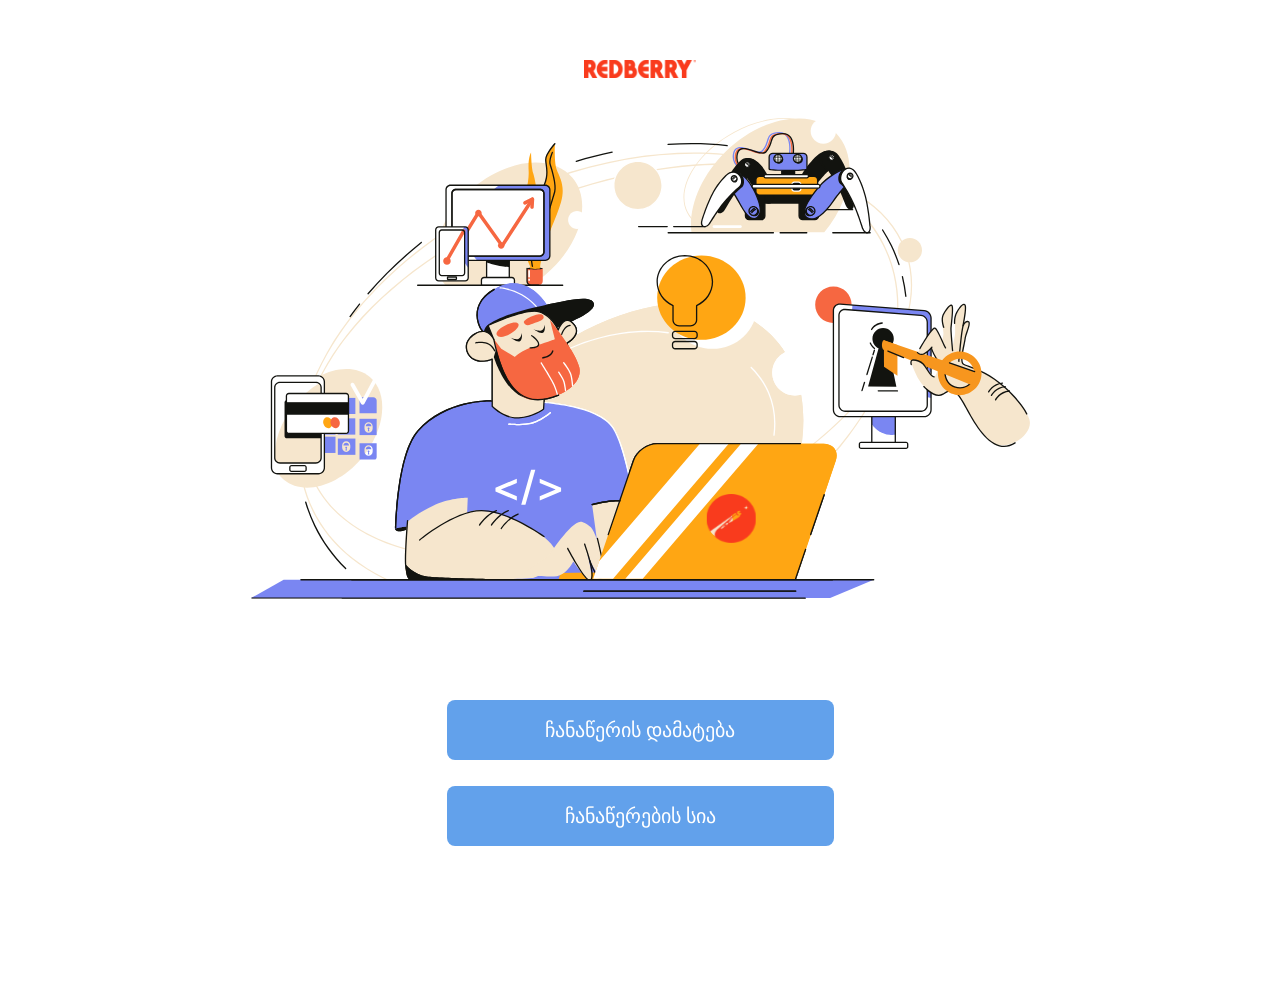
<file: index.html>
<!DOCTYPE html>
<html lang="en">
<head>
    <meta charset="UTF-8">
    <meta http-equiv="X-UA-Compatible" content="IE=edge">
    <meta name="viewport" content="width=device-width, initial-scale=1.0">
    <title>Landing</title>
    <link rel="stylesheet" href="landing.css">
    <link rel="stylesheet" href="common.css">
</head>
<body>
    <div class="center">
        <img src="./images/LOGO-02 1.svg" id="main-logo">
        <img src="./images/Group 1.svg" id="illustration">

        <div class="center">
            <button type="button" id="add-note">ჩანაწერის დამატება</button>
            <button type="button" id="see-notes">ჩანაწერების სია</button>
        </div>
    </div>

<script src="landing.js">
    </script>
</body>
</html>
</file>
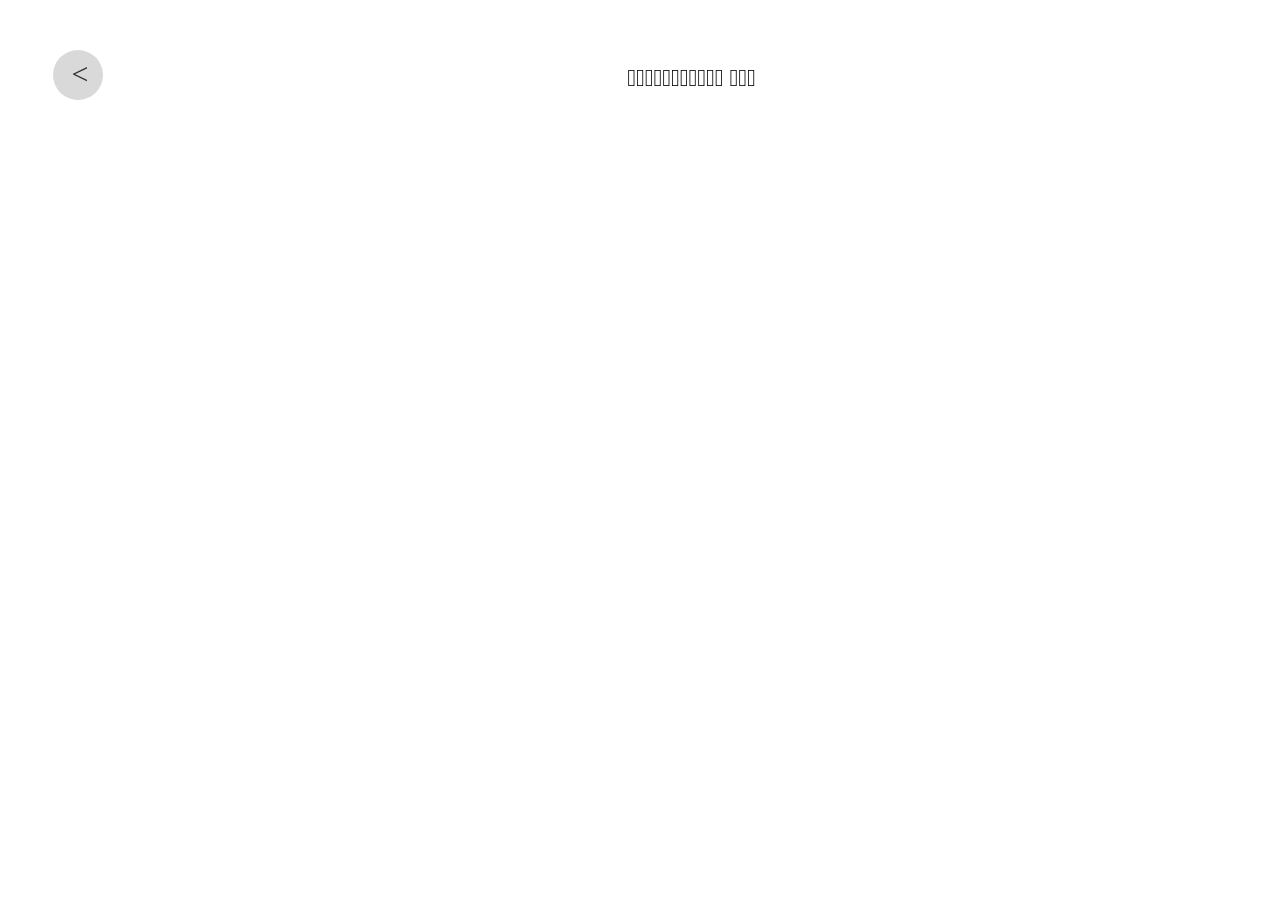
<file: get-laptops.html>
<!DOCTYPE html>
<html lang="en">
<head>
    <meta charset="UTF-8">
    <meta http-equiv="X-UA-Compatible" content="IE=edge">
    <meta name="viewport" content="width=device-width, initial-scale=1.0">
    <title>ჩანაწერების სია</title>
    <link rel="stylesheet" href="get-laptops.css">
    <link rel="stylesheet" href="common.css">
    <link rel="stylesheet" href="media.css">
</head>
<body>
    <div class="title-container">
        <button class="back-button"><p>&#60</p></button>
        <h3>ჩანაწერების სია</h3>
    </div>

    <div class="laptop-container">

    </div>

    <script src="./get-laptops.js"></script>
</body>
</html>
</file>
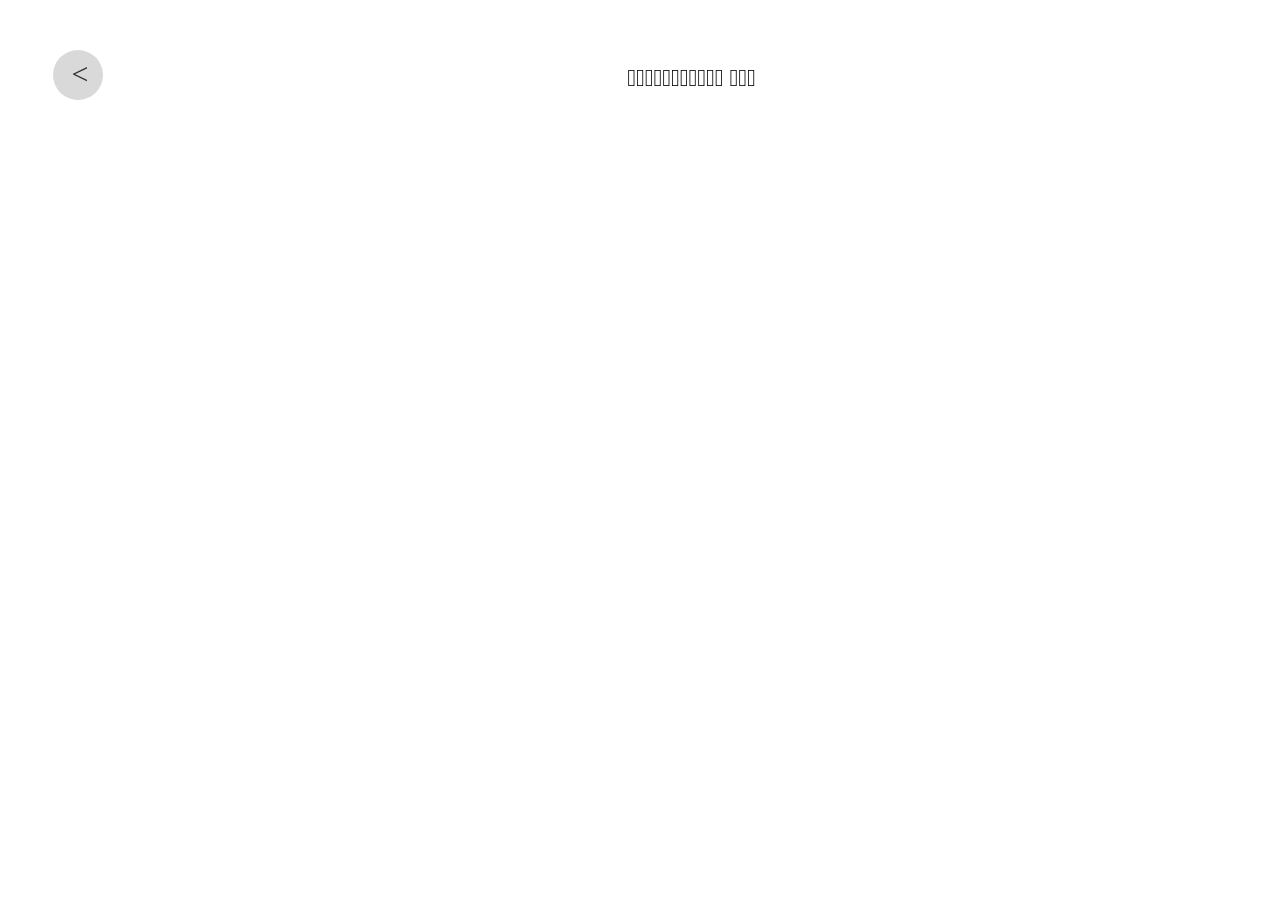
<file: get-all-laptops/get-laptops.html>
<!DOCTYPE html>
<html lang="en">
<head>
    <meta charset="UTF-8">
    <meta http-equiv="X-UA-Compatible" content="IE=edge">
    <meta name="viewport" content="width=device-width, initial-scale=1.0">
    <title>ჩანაწერების სია</title>
    <link rel="stylesheet" href="get-laptops.css">
    <link rel="stylesheet" href="../common.css">
    <link rel="stylesheet" href="../media.css">
</head>
<body>
    <div class="title-container">
        <button class="back-button"><p>&#60</p></button>
        <h3>ჩანაწერების სია</h3>
    </div>

    <div class="laptop-container">

    </div>

    <script src="./get-laptops.js"></script>
</body>
</html>
</file>
<file: landing.css>
.center {
    margin: 60px auto;
    display: flex;
    flex-direction: column;
    align-items: center;
    width: 781px;
}

.center button {
    margin-bottom: 26px;
}

#illustration {
    width: 781px;
    height: 482px;
    margin: 40px;
}
</file>
<file: common.css>
* {
  margin: 0;
  padding: 0;
  box-sizing: border-box;
}

@font-face {
  font-family: HelveticaNeue;
  font-weight: normal;
  src: url(./fonts/HelveticaNeue.ttc);
}


@font-face {
  font-family: HelveticaNeue;
  font-weight: bold;
  src: url(./fonts/HelveticaNeue.ttc);
}
 
:root {
  font-family: HelveticaNeue;
}
/* @font-face {
  font-family: myfont;
  font-weight: normal;
  src: url('that-font-I-like-Regular.woff') format('WOFF');
}

@font-face {
  font-family: myfont;
  font-weight: bold;
  src: url('that-font-I-like-Regular.woff') format('WOFF');
} */


.uppercase {
  font-family: HelveticaNeue;
  font-variant-caps: all-small-caps;
  font-size: 24px;
}

.lowercase {
  font-family: HelveticaNeue;
}

body {
  font-family: HelveticaNeue;
  font-variant-caps: all-small-caps;
  font-size: 24px;
}

button {
  width: 387px;
  border-radius: 8px;
  padding: 18px 60px;
  background-color: #62A1EB;
  color: #FFFF;
  line-height: 24px;
  font-size: 20px;
  display: flex;
  justify-content: center;
  border: none;
  cursor: pointer;
  font-family: 'Helvetica Neue';
  font-style: normal;
  font-weight: 500;
 
}

button:hover {
  background-color: #317AD0;
}

button:focus {
  background-color: #1A5DAB;
}

input, input:valid {
  height: 60px;
  border-radius: 8px;
  border: 1.8px solid #8AC0E2;
  color: rgba(0, 0, 0, 0.6);
  line-height: 21px;
  font-size: 16px;
  font-weight: 400;
  font-family: 'Helvetica Neue';
  font-style: normal;
  outline: none;
}

input:focus-within {
  background: rgba(43, 75, 242, 0.06);
  border: 1.8px solid #6499FF;
  color: black;
}

span {
  font-weight: 300;
  font-size: 14px;
  line-height: 21px;
  color: #2E2E2E;
  font-family: 'Helvetica Neue';
  font-style: normal;
}

label {
  font-size: 18px;
  line-height: 21px;
  font-weight: 500;
  font-family: 'Helvetica Neue';
  font-style: normal;
}

select {
  height: 60px;
  background-color: #EBEBEB;
  padding: 0 7.5px;
  border-radius: 8px;
  width: 878px; 
}

hr {
  width: 894px;
  border: 1px solid #C7C7C7;
  margin: 60px 0;
}

.img-container {
  display: flex;
  justify-content: center;
  margin-bottom: 45px;
  margin-top: 67px;
}

#prv-btn-gray {
  margin: 0;
  padding: 0;
  width: 53px;
  height: 53px;
  border-radius: 50%;
  background-color: #D9D9D9;
  position: relative;
  top: 53px;
  left: 70px;
}

.sec-tab {
  display: none;
}

/* file drop */

a {
  color: #369;
}
.note {
  width: 500px;
  margin: 50px auto;
  font-size: 1.1em;
  color: #333;
  text-align: justify;

}

#drop-area {
  border: 2px dashed #ccc;
  border-radius: 20px;
  width: 480px;
  margin: 50px auto;
  padding: 20px;
}


p {
  margin-top: 0;
}

.my-form {
  margin-bottom: 10px;
}

#gallery {
  margin-top: 10px;
}

#gallery img {
  width: 150px;
  margin-bottom: 10px;
  margin-right: 10px;
  vertical-align: middle;
}

#fileElem {
  display: none;
}


@media only screen and (max-width: 390px) {

  #illustration {
    width: 268px;
    height: auto;
    margin: 40px 0;
  }
  .center {
    display: flex;
    flex-direction: column;
    align-items: center;
    width: 360px;
}

  button {
    width: 360px;
    margin: 16px;
  }
}

p {
  color: #2E2E2E;
}

.title-container {
  display: flex;
  align-items: center;
  margin-top: 50px;
  margin-bottom: 50px;
  font-family: 'Helvetica Neue';
  font-style: normal;
  font-weight: 700;
}

.back-button, .back-button:hover, .back-button:focus {
  margin-left: 53px;
  width: 50px;
  height: 50px;
  border-radius: 50%;
  padding: 0;
  background-color: #D9D9D9;
  cursor: pointer;
}

.back-button p {
  position: relative;
  top: 12px;
  left: 2px;
  font-size: 30px;
}

h3 {
  margin: 0 auto;
  font-weight: 700;
  font-size: 34px;
}
</file>
<file: get-laptops.css>
h3 {
    /* max-resolution:; */
    margin: 0 auto;
}

.laptop {
    background-color: #EAFAFF;
    border: 1px solid #AED1EA;
    border-radius: 10px;
    /* border: 2px solid firebrick; */
    display: flex;
    flex-direction: row-reverse;
    /* justify-content: space-between; */
    /* gap: 20px; */
    width: 460px;
    align-items: center;

    /* height: 50%; */
    height: 205px;
}

.bold {
    font-size: 18px;
}

.laptop-container {
    display: flex;
    max-width: 1180px;
    /* height: 400px; */
    gap: 60px;
    /* border: 2px solid plum; */
    flex-wrap: wrap;
    margin: 100px;
    /* margin: 0 auto !important; */
    /* flex-direction: column; */
}

.laptop-image {
    
    width: 260px;
    height: 170px;
    margin-left: 10px;
}



h4 {
    margin-top: 0;
    margin-bottom: 14px;
}

h5 {
    margin-bottom: 40px;
}

.laptop-info {
    display: none;
}
</file>
<file: media.css>
@media only screen and (max-width: 390px) {

    body {
        font-size: 16px; 
    }
    form, fieldset {
        padding: 0;
        margin: 0;
        width: 390px;
        display: flex;
        flex-direction: column;
    }

    .top-btn-ctn {
        display: flex;
        height: 80px;
        width: 100%;
    }

    hr {
        width: 390px;
    }

    .sec-title {
        display: none;
    }

    .center {
        margin: 0 auto;
    }

    #next-button, #prv-btn {
        width: 130px;
    }

    #save {
        width: 100%;
        padding: 5px;
    }
    .title-container {
        margin: 0 auto;
        margin-bottom: 30px;
        background-color: #F7F7F7;
        display: flex;
        width: 100%;
        align-items: baseline;
        padding-bottom: 30px;
    }

    .back-button, .back-button:hover, .back-button:active {
        width: 5px;
        height: 5px;
        background-color: #F7F7F7;
        margin: 0;
    }

    .back-button p {
        margin: 0;
    }

    .input-row {
        flex-direction: column;
        width: 100%;
        gap: 20px;
    }

    #illustration {
      width: 268px;
      height: auto;
      margin: 40px 0;
    }

    .input-div {
        width: 360px !important;
    }

    h3 {
        font-size: 16px;
    }
    .center {
      display: flex;
      flex-direction: column;
      align-items: center;
      width: 360px;
    }

    .prv-btn-ctn {
        position: absolute;
        top: -20px;
        left: 0;
    }
    
    .btn-div {
        display: flex;
        width: 380px !important;
    }

    #drop_zone {
        width: 100%;
    }

    input[type='radio'] {
        width: 10px !important;
    }

    button {
        width: 360px;
        margin: 16px;
    }

    .btn-ctn {
        width: 390px ;
        display: flex;
        justify-content: space-around;
        margin-top: 97px;
        margin-bottom: 63px;
    }

    #prv-btn {
        color: #62A1EB;
        background-color: #FFFF;
        position: static ;
        margin: 0;
        padding: 10px;
    }

    input, select {
        width: 358px !important;
    }

    .input {
        width: 390px;
    }

    #save {
        margin: 0 ;
        padding: 10px ;
    }

    .laptop-container {
        width: 100%;
        margin: 0;
    }

    .laptop {
        gap: 15px;
    }

    .first-section, .sec-section, .third-section {
        flex-direction: column;
    }

    #laptop-img {
        width: 100%;
        height: auto;
    }

    hr {
        width: 100%;
    }

    .img-container {
        display: none;
    }

    img, #laptop-img {
        width: 360px;
        height: auto;
    }

    .laptop-info  {
        width: 100%;
    }
  }
</file>
<file: get-all-laptops/get-laptops.css>
h3 {
    margin: 0 auto;
}

.laptop {
    background-color: #EAFAFF;
    border: 1px solid #AED1EA;
    border-radius: 10px;
    display: flex;
    flex-direction: row-reverse;
    width: 560px;
    align-items: center;
    height: 205px;
    justify-content: flex-end;
    gap: 30px;
}

.bold {
    font-size: 18px;
}

.laptop-container {
    display: flex;
    max-width: 1180px;
    gap: 60px;
    flex-wrap: wrap;
    margin: 100px;
    justify-content: space-between;
}

.laptop-image {
    width: 260px;
    height: 170px;
    margin-left: 10px;
    border-radius: 10px;
}


h4 {
    margin-top: 0;
    margin-bottom: 14px;
}

h5 {
    margin-bottom: 40px;
}

.laptop-info {
    display: none;
}
</file>
